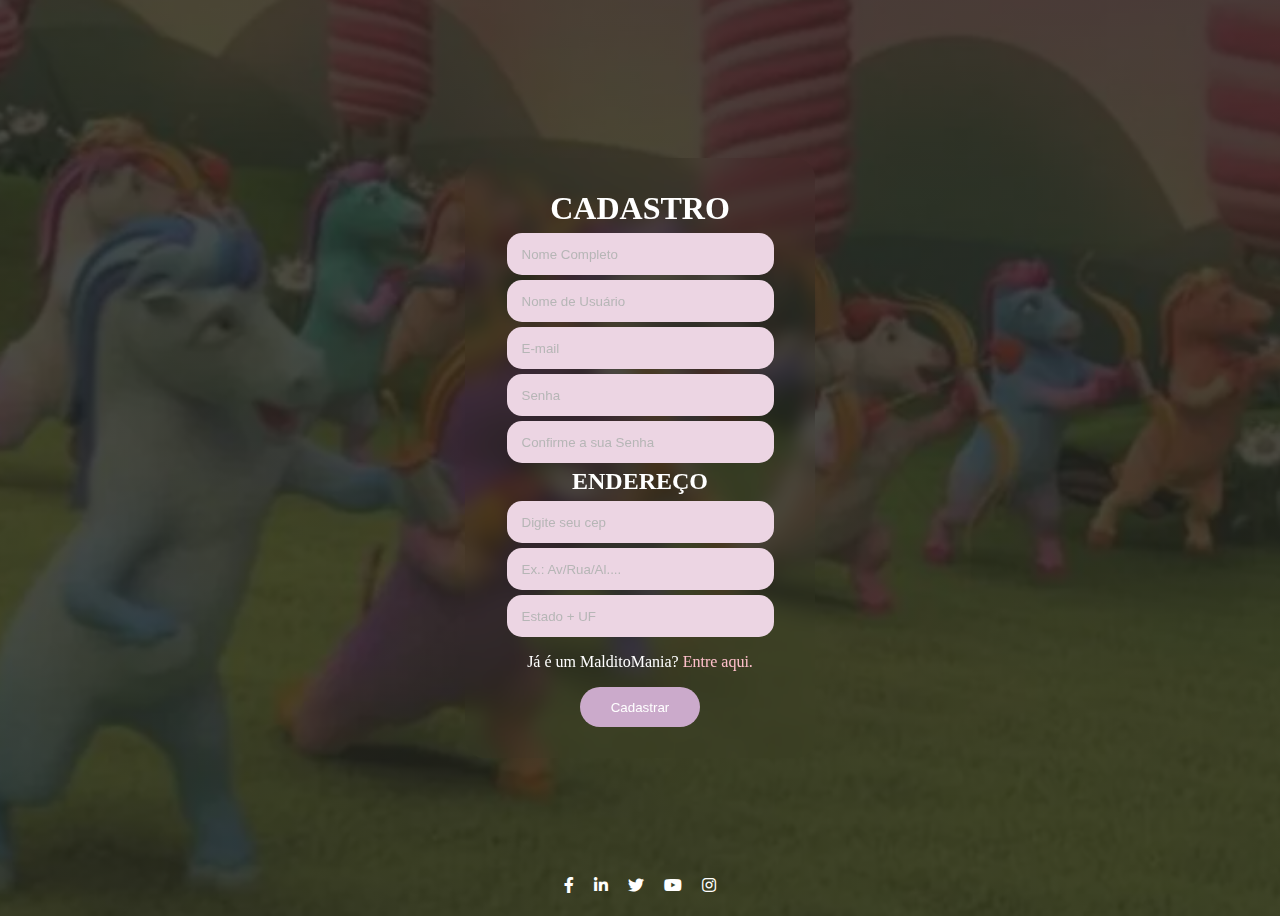
<file: Assets/html/cadastro.html>
<!DOCTYPE html>
<html lang="pt-BR">
<head>
    <meta charset="UTF-8">
    <meta name="viewport" content="width=device-width, initial-scale=1.0">

    <!---------SEO da Páagina----------->
    <meta name="description" content="">
    <meta name="keywords" content="">

    <!---------Importação dos CSS ----------->
    <link rel="stylesheet" href="./../css/global.css">
    <link rel="stylesheet" href="./../css/style.css">

     <!----- Importação de Icones de Redes Sociais ----->
     <link rel="stylesheet" href="https://cdnjs.cloudflare.com/ajax/libs/font-awesome/5.15.1/css/all.min.css">

    <title>Cadastro</title>
</head>

<body>

<body>
    <main>
        <div class="container" id="login">
            <div class="caixa">

                <h1>Cadastro</h1>

                <div class="input">
                    <!-- <label for="inputNome">E-mail ou Usuário</label> -->
                    <input type="text" placeholder="Nome Completo" required/>
                </div>

                <div class="input">
                    <!-- <label for="inputNome">E-mail ou Usuário</label> -->
                    <input type="text" placeholder="Nome de Usuário" required/>
                </div>

                <div class="input">
                    <!-- <label for="inputNome">E-mail ou Usuário</label> -->
                    <input type="email" placeholder="E-mail" required/>
                </div>

                <div class="input">
                    <!-- <label for="inputPassword">Senha</label> -->
                    <input type="password" placeholder="Senha" required/>                
                </div>

                <div class="input">
                    <!-- <label for="inputPassword">Senha</label> -->
                    <input type="password" placeholder="Confirme a sua Senha" required/>                
                </div>

                <h2>Endereço</h2>

                <div class="input">
                    <input type="text" placeholder="Digite seu cep" required/>
                </div>

                <div class="input">
                    <input type="text" placeholder="Ex.: Av/Rua/Al...." required/>
                </div>

                <div class="input">
                    <input type="text" placeholder="Estado + UF" required/>
                </div>




                <div class="fazerCadastro">
                    <p>Já é um MalditoMania? <a href="login.html">Entre aqui.</a></p>
                </div>

                <div class="entrar">
                    <a href="#"></a>                 
                    <button id="botao" type="submit" id="botaoCadastrar">Cadastrar</button>
                </div>

            </div>     
        </div>
    </main>
    <footer id="rodape">
        <!---------Redes Sociais do Rodapé  ----------->
        <div class="sociais">
            <a href="#" class="btn" target="_blank"><i class="fab fa-facebook-f"></i></a>
            <a href="#" class="btn" target="_blank"><i class="fab fa-linkedin-in"></i></a> 
            <a href="#" class="btn" target="_blank"><i class="fab fa-twitter"></i></a>
            <a href="#" class="btn" target="_blank"><i class="fab fa-youtube"></i></a> 
            <a href="#" class="btn" target="_blank"><i class="fab fa-instagram"></i></a>  
    </footer>
   
</body>
</html>
</file>
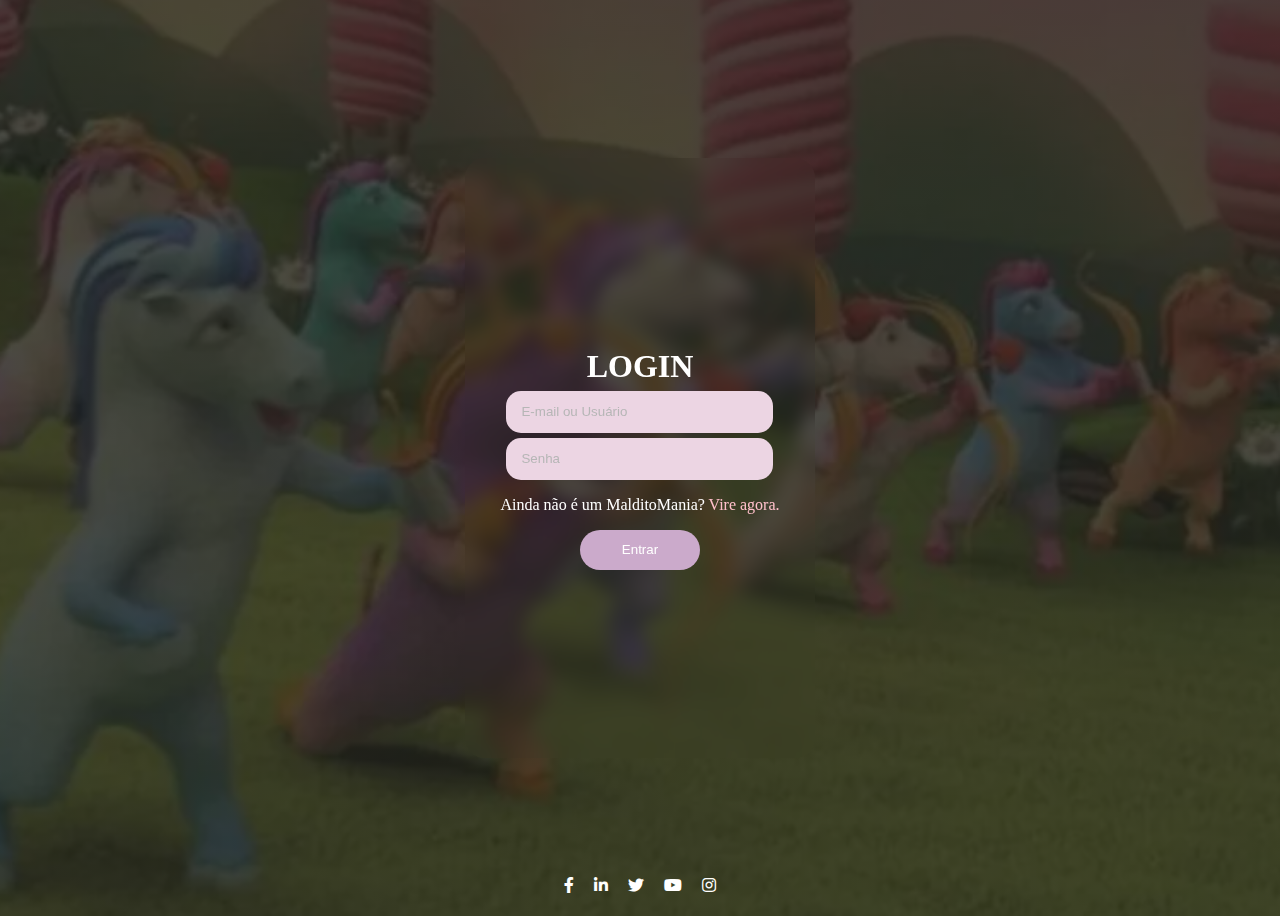
<file: Assets/html/login.html>
<!DOCTYPE html>
<html lang="pt-BR">
<head>
    <meta charset="UTF-8">
    <meta name="viewport" content="width=device-width, initial-scale=1.0">


      <!---------SEO da Páagina----------->
      <meta name="description" content="">
      <meta name="keywords" content="">

    <!---------Importação dos CSS ----------->
    <link rel="stylesheet" href="./../css/global.css">
    <link rel="stylesheet" href="./../css/style.css">

      <!----- Importação de Icones de Redes Sociais ----->
      <link rel="stylesheet" href="https://cdnjs.cloudflare.com/ajax/libs/font-awesome/5.15.1/css/all.min.css">

    <title>Entrar</title>
</head>
<body>
    <main>
        <div class="container" id="login">
            <div class="caixa">

                <h1>Login</h1>

                <div class="input">
                    <!-- <label for="inputNome">E-mail ou Usuário</label> -->
                    <input id="inputNome" type="text" placeholder="E-mail ou Usuário" required/>
                </div>

                <div class="input">
                    <!-- <label for="inputPassword">Senha</label> -->
                    <input id="inputPassword" type="password" placeholder="Senha" required/>
                    
                </div>

                <div class="fazerCadastro">
                    <p>Ainda não é um MalditoMania? <a href="cadastro.html">Vire agora.</a></p>
                </div>

                <div class="entrar">
                    <a href="#"></a>
                    <button type="submit" id="botao">Entrar</button>
                </div>          
            </div>
        </div>
    </main>
    <footer id="rodape">
        <!---------Redes Sociais do Rodapé  ----------->
        <div class="sociais">
            <a href="#" class="btn" target="_blank"><i class="fab fa-facebook-f"></i></a>
            <a href="#" class="btn" target="_blank"><i class="fab fa-linkedin-in"></i></a> 
            <a href="#" class="btn" target="_blank"><i class="fab fa-twitter"></i></a>
            <a href="#" class="btn" target="_blank"><i class="fab fa-youtube"></i></a> 
            <a href="#" class="btn" target="_blank"><i class="fab fa-instagram"></i></a>  
    </footer>
</body>
</html>
</file>
<file: Assets/css/global.css>
body{
    max-width: 100vw;
    min-height: 100vh;
    overflow: hidden;

}

a {
    text-decoration: none;
}
</file>
<file: Assets/css/style.css>
body{
    color: white;
    
    
    display: flex;
    flex-direction: column;
    justify-content: center;
    align-items: center;


    background-image: linear-gradient(rgba(29 ,29 ,29, 0.8), rgba(29 ,29 ,29, 0.8)) ,url(./../images/poneis-malditos-background.png);
    background-position: center center;
    background-size: cover;
    background-repeat: no-repeat;
    background-position-y: 0px;
}

#login {
    text-align: center;
    justify-content: center;
    align-items: center;
    display: flex; 
    flex-direction:row; 
     
    
}

.container {

	width: 350px;
	height: 600px;
	border-radius: 20px;
	
	backdrop-filter: blur(8px);
	
}

h1{
    text-transform: uppercase;
    margin-top: 1px;
    margin-bottom: 1px;
}

h2{
    text-transform: uppercase;

    margin-top: 15px;
    margin-bottom: 2px;

    margin-top: 5px;
    margin-bottom: 1px;

}

.input input{
    border-radius: 15px;
    border: none;
    width: 250px;
    height: 40px;
    padding-left: 15px;
    margin-top: 5px;

    background-color: #ecd5e3;
    color: #b6b6b6;
}

input::placeholder{
    color: #b6b6b6;
}

.fazerCadastro a{
    color: pink;
}



#botao{
    cursor: pointer;
    width: 120px;
    height: 40px;
    border-radius: 20px;
    border: none;
    background-color: #cbaacb;
    color: white;
    
}


#rodape {
    
    padding: 5px;
}

footer{
    
    position:absolute;
    bottom: 0;
    

    display: flex;    
    align-items: center; 
}

.sociais {
    display: flex; 
    gap: 1.25rem; 
    
}

.btn {
    
    color: #fff;
}
</file>
